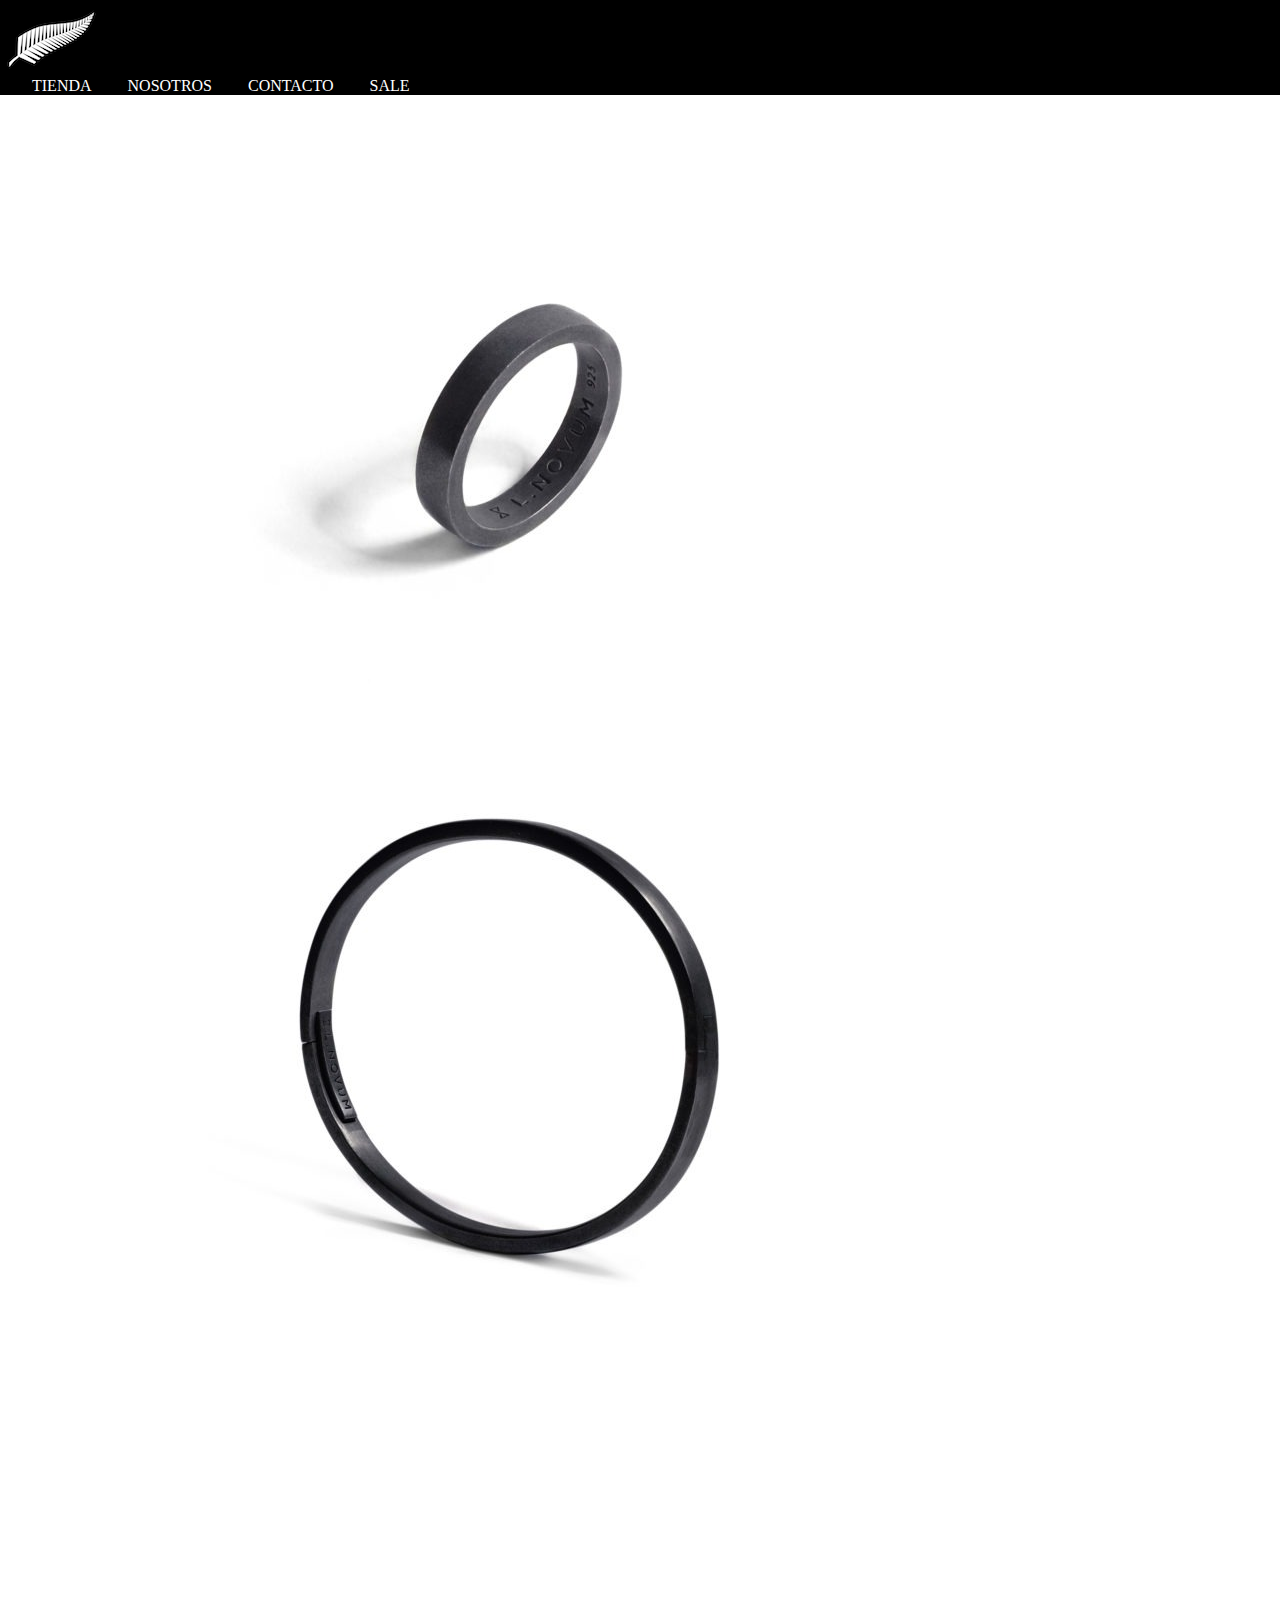
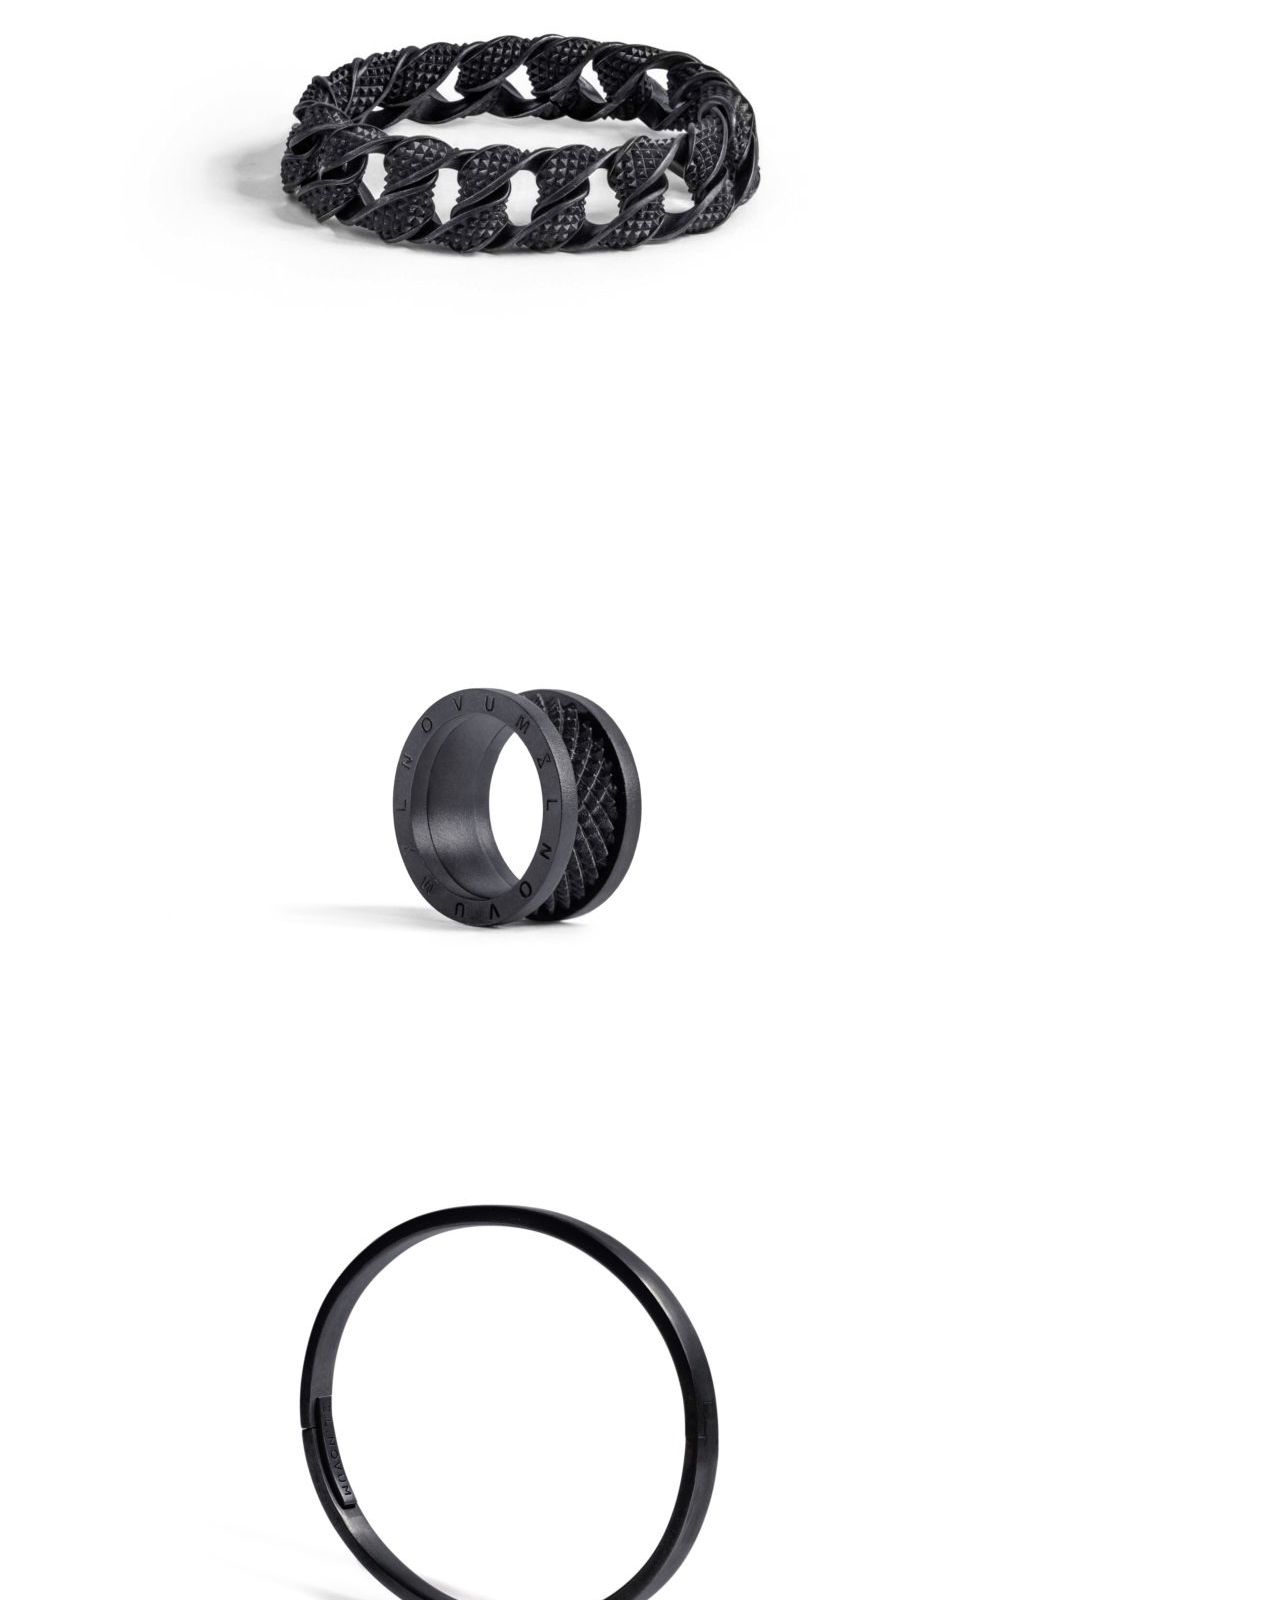
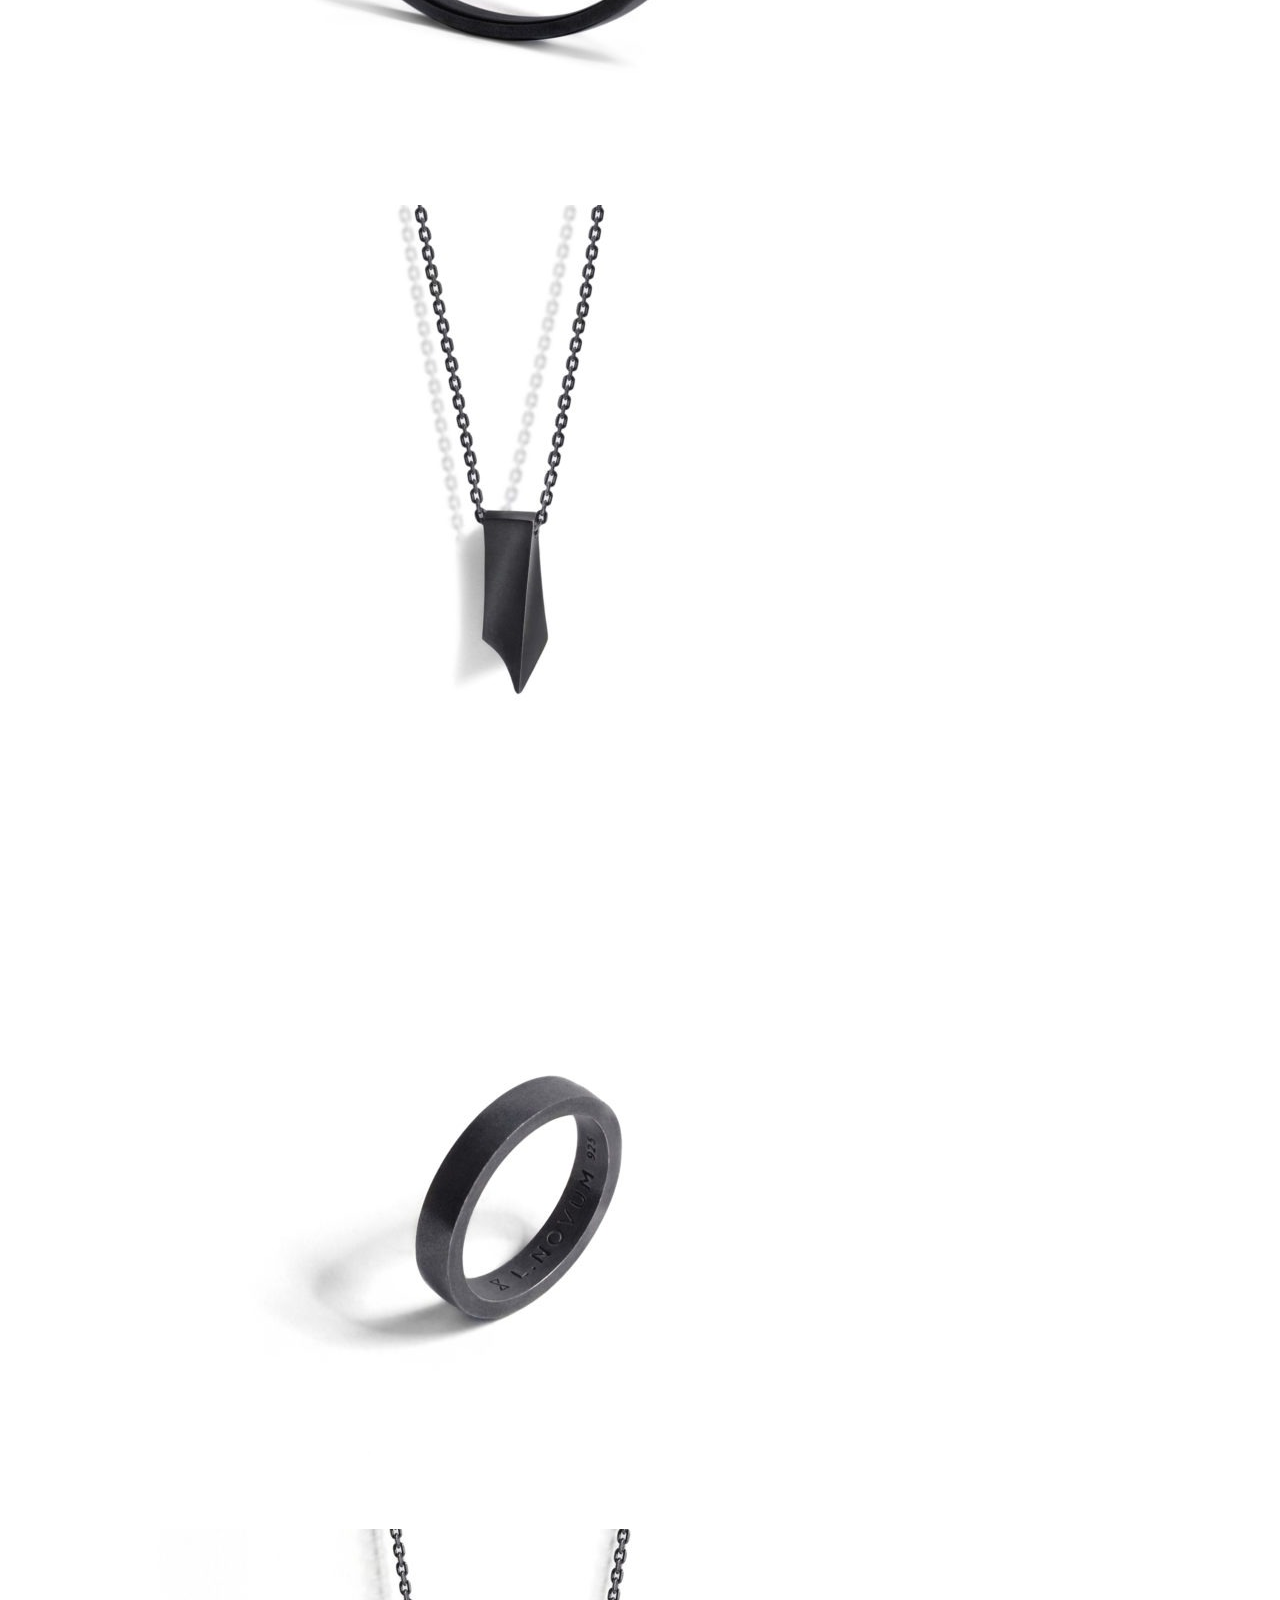
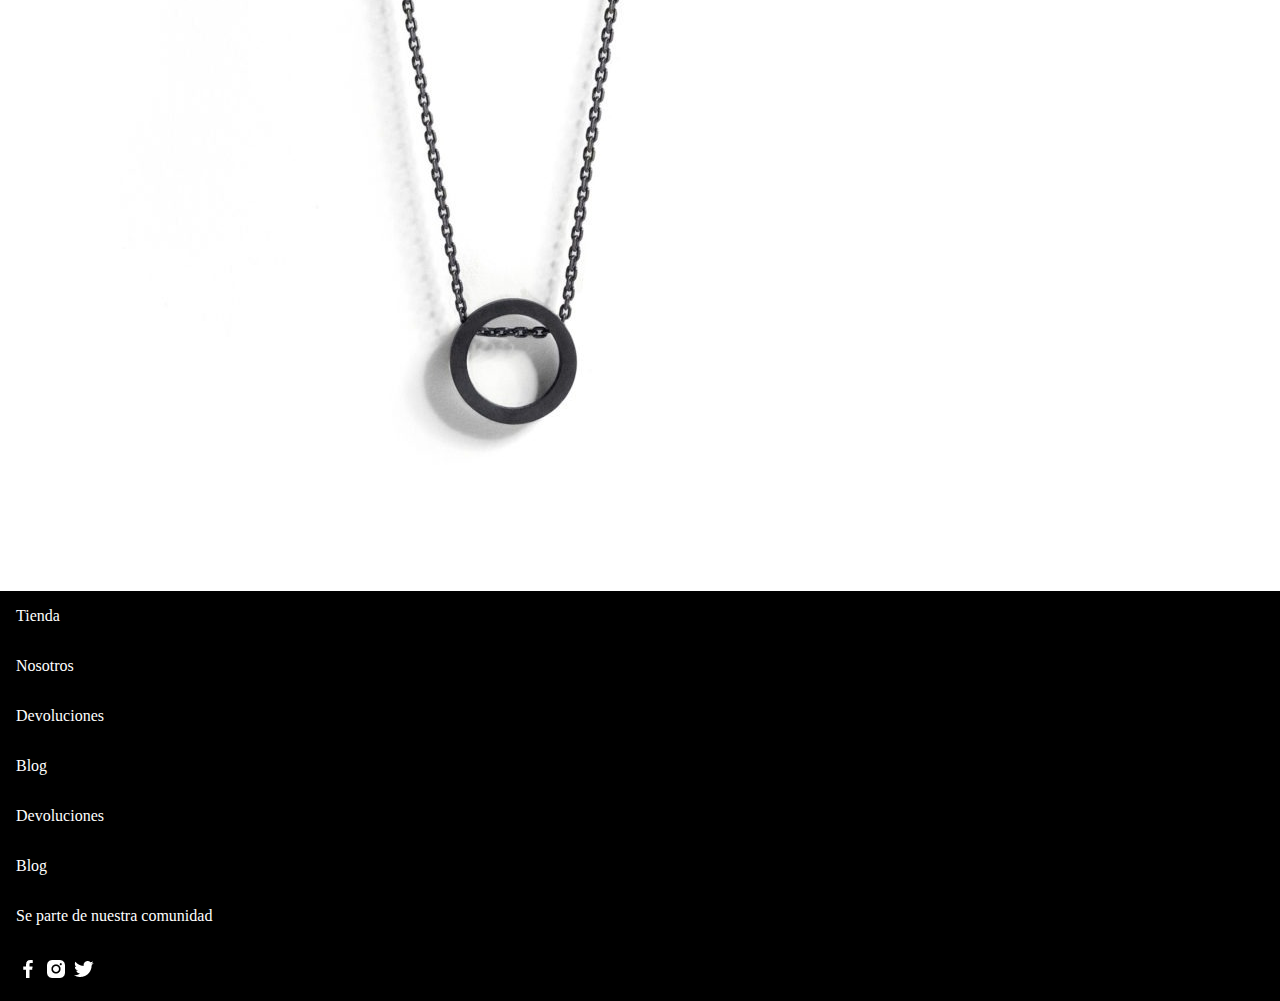
<file: Pages/sale.html>
<!DOCTYPE html>
<html lang="en">
<head>
    <meta charset="UTF-8">
    <meta http-equiv="X-UA-Compatible" content="IE=edge">
    <meta name="viewport" content="width=device-width, initial-scale=1.0">
    <link rel="stylesheet" href="../css/style.css">
    <link rel="preconnect" href="https://fonts.googleapis.com">
    <link rel="preconnect" href="https://fonts.gstatic.com" crossorigin>
    <link href="https://fonts.googleapis.com/css2?family=Radio+Canada&family=Square+Peg&display=swap" rel="stylesheet"> 
    <title>Promociones</title>
</head>
<body>
  <header class="container-fluid">
    <div class="row" >
      <a class="col-4" href="index.html"><img src="../Img/Logo.png" alt="Logo" ></a>
      <nav class="col-8">
            <ul>
                <li><a href="../Pages/tienda.html">TIENDA</a></li>
                <li><a href="../Pages/nosotros.html">NOSOTROS</a></li>
                <li><a href="../Pages/contacto.html">CONTACTO</a></li>
                <li><a href="../Pages/sale.html">SALE</a></li>
            </ul>
        </nav>
    </div >
  </header>

      <main>
        <section id="galeriaSale">
         
          <div class="Imagen">
              <img src="../Img/lnovum-mens-accessories-continuum-ring-1-1-1024x658.jpg">
          </div>
          <div class="Imagen">
            <img src="../Img/continuum-bracelet-lnovum-jewellery-mens-1024x658.jpg">
          </div>
          <div class="Imagen">
            <img src="../Img/infin8-chain-bracelet-2-lnovum-jewellery-1024x658.jpg">
          </div>
          <div class="Imagen">
            <img src="../Img/infin8-ring-lnovum-jewellery-5-1024x658.jpg">
          </div>
        </section>

        <div class="divisor">
          
        </div>

        <section id="galeriaSale">
          <div class="Imagen">
            <img src="../Img/continuum-bracelet-lnovum-jewellery-mens-1024x658.jpg">
        </div>
        <div class="Imagen">
          <img src="../Img/perspective-lnovum-mens-necklace-1024x658.jpg">
        </div>
        <div class="Imagen">
          <img src="../Img/lnovum-mens-accessories-continuum-ring-1-1-1024x658.jpg">
        </div>
        <div class="Imagen">
          <img src="../Img/lnovum-mens-accessories-continuum-necklace-3-2-1024x658.jpg">
        </div>
      </section>


        </section>
      </main>
      <footer>
          
        <div class="container-fluid">
           

          <div class="row">
                    <div class="col-3 foot">
                        Tienda
                    </div>
                    <div class="col-3 foot">
                      Nosotros
                    </div>
                    <div class="col-3 foot">
                      Devoluciones
                    </div>
                    <div class="col-3 foot">
                      Blog
                    </div>
                    
          </div>

          <div class="row">
            <div class="col-3 foot">
              Devoluciones
            </div>
            <div class="col-3 foot">
              Blog
            </div>
            <div class="col-3 foot">
              Se parte de nuestra comunidad
            </div>
            <div class="col-3 foot">
              <img src="../Img/facebook-logo-24.png" alt="Face">
              <img src="../Img/instagram-alt-logo-24.png" alt="bxl-instagram">
              <img src="../Img/twitter-logo-24.png" alt="twitter">
            </div>
          </div>
    
        </div>
      </footer>
</body>
</html>
</file>
<file: css/style.css>
/* reset */
*{
    margin: 0px;
    padding: 0px;
    box-sizing: 0px;
}

a:link, a:visited, a:active {
    text-decoration:none;
    color: white;
}

a:hover{
    color: gray;
    text-shadow: 3px;
}

.container-fluid{
    background-color: black;
    margin: 0px;
}
.contactoform{
    width: 50%;
}

.row{
    height: 100%;
}
ul{
    text-decoration: none;
    list-style: none;
}
ul li{
    display: inline;
    padding-left: 2rem;
    padding-top: 2rem;
    color: white;
}

.barra{
    background-color: black;
    color: white;
    padding-left: 4rem;
    margin-right: 3rem;
    width: 100%;

}

.mano{
    height: 300px;
    width: 100%;
    background-image: url(../Img/craftsmanship-lifestyle1.jpg);
    grid-area: mano;
    display: inline-block;
    color: white;
}

h1{
    text-align: center;
}

.foot{
    color: white;
    padding: 1rem;
    text-decoration: solid;
}
</file>
